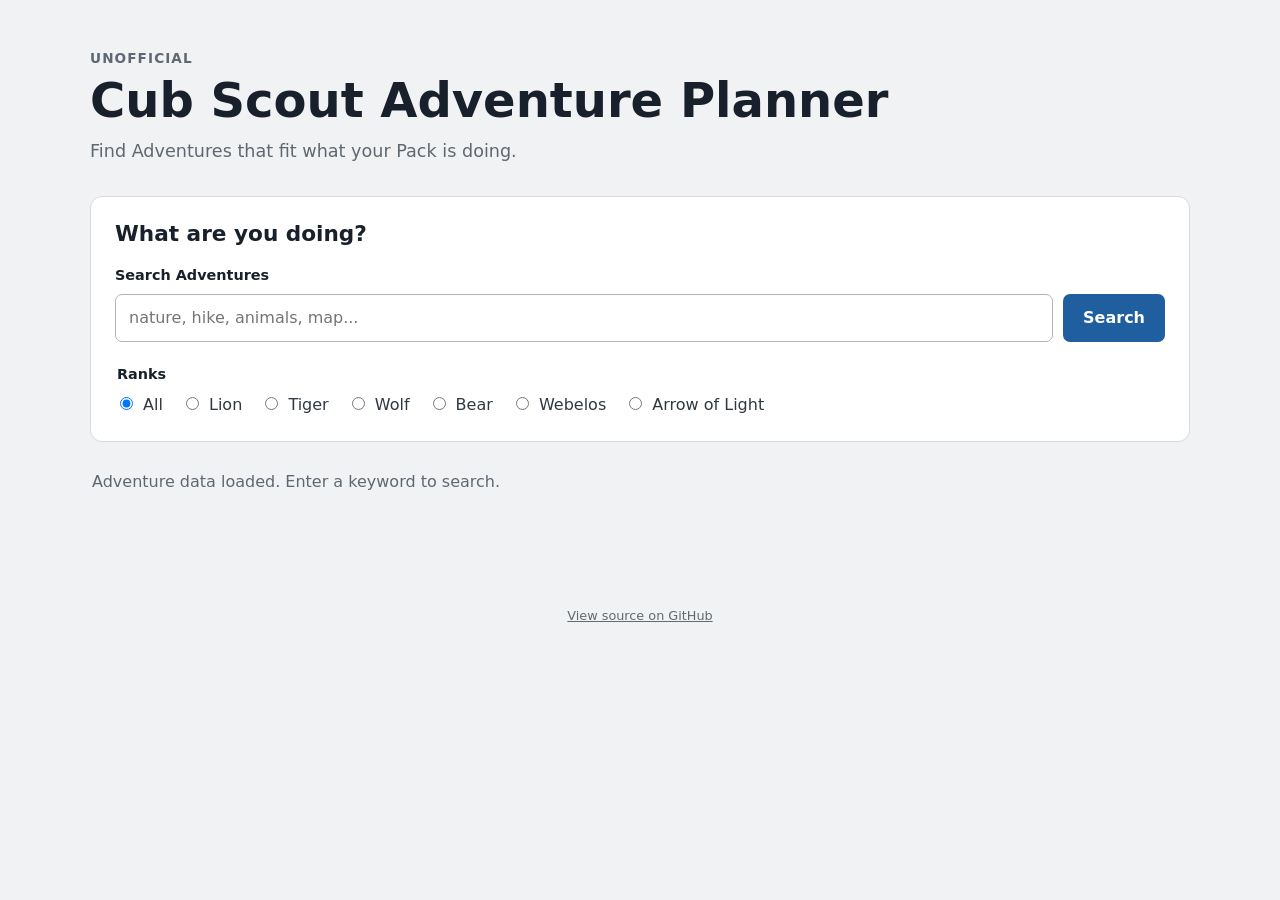
<file: index.html>
<!DOCTYPE html>
<html lang="en">
<head>
  <meta charset="UTF-8">
  <meta name="viewport" content="width=device-width, initial-scale=1.0">
  <title>Cub Scout Adventure Planner</title>
  <link rel="stylesheet" href="styles.css">
</head>
<body>
  <main class="page">
    <header class="site-header">
      <p class="eyebrow">Unofficial</p>
      <h1>Cub Scout Adventure Planner</h1>
      <p class="subtitle">Find Adventures that fit what your Pack is doing.</p>
    </header>

    <section class="search-panel" aria-labelledby="search-heading">
      <h2 id="search-heading">What are you doing?</h2>

      <form id="search-form">
        <div class="search-row">
          <label class="search-label" for="search-term">Search Adventures</label>
          <div class="search-controls">
            <input
              id="search-term"
              name="term"
              type="search"
              placeholder="nature, hike, animals, map..."
              autocomplete="off"
              spellcheck="false"
            >
            <button type="submit">Search</button>
          </div>
        </div>

        <fieldset class="rank-filter">
          <legend>Ranks</legend>

          <div class="rank-options">
            <label>
              <input type="radio" name="rank" value="all" checked>
              All
            </label>

            <label>
              <input type="radio" name="rank" value="lion">
              Lion
            </label>

            <label>
              <input type="radio" name="rank" value="tiger">
              Tiger
            </label>

            <label>
              <input type="radio" name="rank" value="wolf">
              Wolf
            </label>

            <label>
              <input type="radio" name="rank" value="bear">
              Bear
            </label>

            <label>
              <input type="radio" name="rank" value="webelos">
              Webelos
            </label>

            <label>
              <input type="radio" name="rank" value="arrow-of-light">
              Arrow of Light
            </label>
          </div>
        </fieldset>
      </form>
    </section>

    <section id="status" class="status" aria-live="polite"></section>
    <section id="results" class="results" aria-live="polite"></section>
  </main>

  <script src="app.js"></script>
  <footer>
  <a href="https://github.com/jondandois/cub-scout-adventure-planner-public" target="_blank" rel="noopener">
    View source on GitHub
  </a>
</footer>
</body>
</html>
</file>
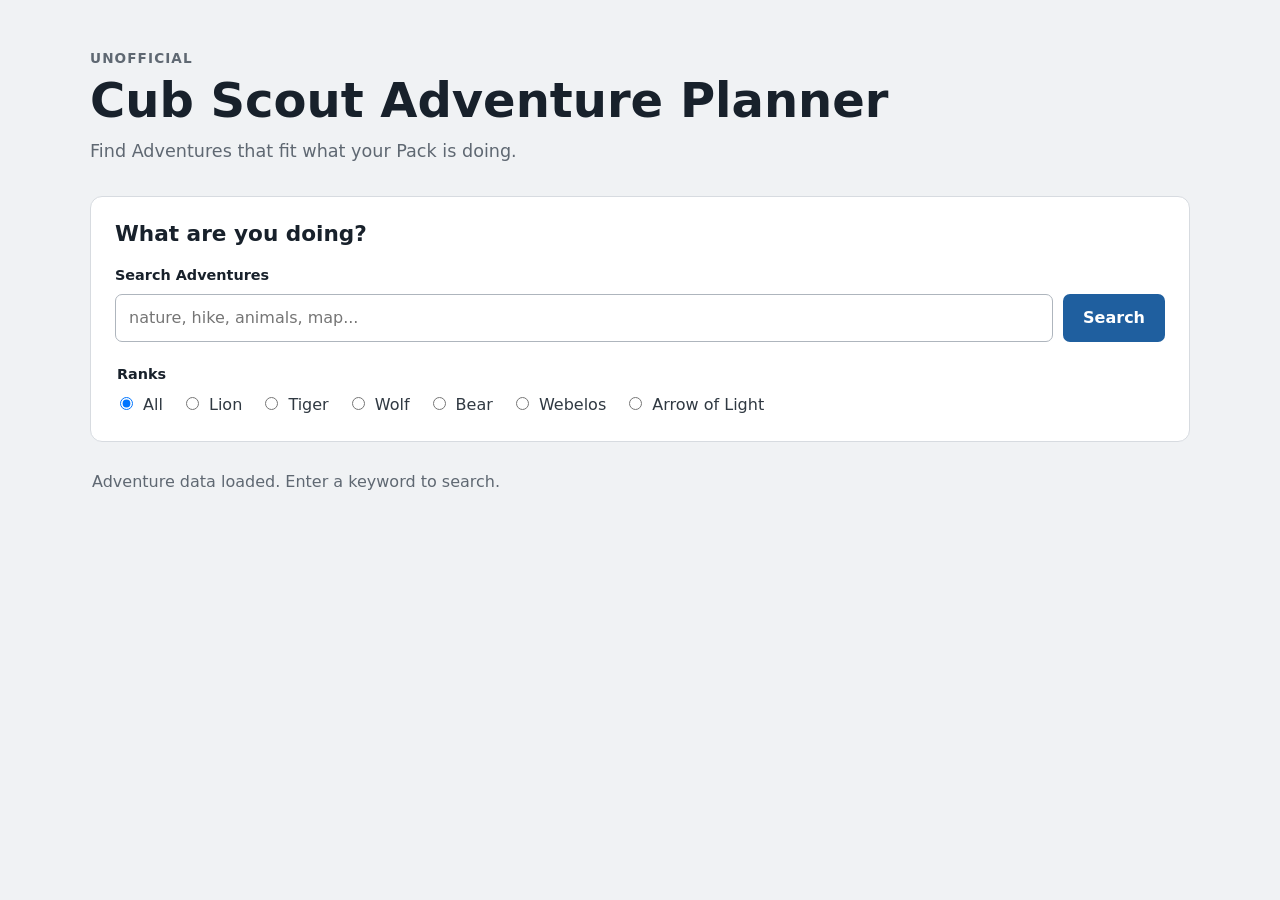
<file: web/index.html>
<!DOCTYPE html>
<html lang="en">
<head>
  <meta charset="UTF-8">
  <meta name="viewport" content="width=device-width, initial-scale=1.0">
  <title>Cub Scout Adventure Planner</title>
  <link rel="stylesheet" href="styles.css">
</head>
<body>
  <main class="page">
    <header class="site-header">
      <p class="eyebrow">Unofficial</p>
      <h1>Cub Scout Adventure Planner</h1>
      <p class="subtitle">Find Adventures that fit what your Pack is doing.</p>
    </header>

    <section class="search-panel" aria-labelledby="search-heading">
      <h2 id="search-heading">What are you doing?</h2>

      <form id="search-form">
        <div class="search-row">
          <label class="search-label" for="search-term">Search Adventures</label>
          <div class="search-controls">
            <input
              id="search-term"
              name="term"
              type="search"
              placeholder="nature, hike, animals, map..."
              autocomplete="off"
              spellcheck="false"
            >
            <button type="submit">Search</button>
          </div>
        </div>

        <fieldset class="rank-filter">
          <legend>Ranks</legend>

          <div class="rank-options">
            <label>
              <input type="radio" name="rank" value="all" checked>
              All
            </label>

            <label>
              <input type="radio" name="rank" value="lion">
              Lion
            </label>

            <label>
              <input type="radio" name="rank" value="tiger">
              Tiger
            </label>

            <label>
              <input type="radio" name="rank" value="wolf">
              Wolf
            </label>

            <label>
              <input type="radio" name="rank" value="bear">
              Bear
            </label>

            <label>
              <input type="radio" name="rank" value="webelos">
              Webelos
            </label>

            <label>
              <input type="radio" name="rank" value="arrow-of-light">
              Arrow of Light
            </label>
          </div>
        </fieldset>
      </form>
    </section>

    <section id="status" class="status" aria-live="polite"></section>
    <section id="results" class="results" aria-live="polite"></section>
  </main>

  <script src="app.js"></script>
</body>
</html>
</file>
<file: styles.css>
:root {
  --page-width: 1100px;
  --border: #d7dbe0;
  --muted: #5f6872;
  --heading: #18212b;
  --surface: #ffffff;
  --link: #1558a6;
  --button: #1f5f9f;
  --button-hover: #174a7d;
}

* {
  box-sizing: border-box;
}

body {
  margin: 0;
  background: #f0f2f4;
  color: var(--heading);
  font-family: system-ui, -apple-system, BlinkMacSystemFont, "Segoe UI", sans-serif;
  line-height: 1.5;
}

.page {
  width: min(calc(100% - 32px), var(--page-width));
  margin: 0 auto;
  padding: 48px 0 64px;
}

.site-header {
  margin-bottom: 32px;
}

.eyebrow {
  margin: 0 0 4px;
  color: var(--muted);
  font-size: 0.85rem;
  font-weight: 700;
  letter-spacing: 0.08em;
  text-transform: uppercase;
}

h1,
h2,
h3 {
  line-height: 1.2;
}

h1 {
  margin: 0;
  font-size: clamp(2rem, 5vw, 3rem);
}

.subtitle {
  margin: 8px 0 0;
  color: var(--muted);
  font-size: 1.1rem;
}

.search-panel {
  padding: 24px;
  background: var(--surface);
  border: 1px solid var(--border);
  border-radius: 12px;
}

.search-panel h2 {
  margin: 0 0 18px;
  font-size: 1.35rem;
}

.search-label,
.rank-filter legend {
  display: block;
  margin-bottom: 7px;
  font-size: 0.9rem;
  font-weight: 700;
}

.search-controls {
  display: flex;
  gap: 10px;
}

.search-controls input {
  min-width: 0;
  flex: 1;
  padding: 11px 13px;
  border: 1px solid #aeb5bd;
  border-radius: 7px;
  background: white;
  color: inherit;
  font: inherit;
}

.search-controls input:focus-visible {
  outline: 2px solid #78a9d9;
  outline-offset: 1px;
}

button {
  padding: 11px 20px;
  border: 0;
  border-radius: 7px;
  background: var(--button);
  color: white;
  font: inherit;
  font-weight: 700;
  cursor: pointer;
}

button:hover {
  background: var(--button-hover);
}

.rank-filter {
  margin: 22px 0 0;
  padding: 0;
  border: 0;
}

.rank-options {
  display: flex;
  flex-wrap: wrap;
  gap: 8px 18px;
}

.rank-options label {
  color: #303942;
  cursor: pointer;
  white-space: nowrap;
}

.rank-options input {
  margin-right: 5px;
}

.status {
  min-height: 28px;
  margin: 28px 2px 12px;
  color: var(--muted);
}

.results {
  display: grid;
  gap: 28px;
}

.rank-section h2 {
  margin: 0 0 10px;
  font-size: 1.45rem;
}

.rank-count {
  color: var(--muted);
  font-size: 0.9rem;
  font-weight: 500;
}

.adventure-list {
  display: grid;
  gap: 12px;
}

.adventure-card {
  padding: 18px 20px;
  background: var(--surface);
  border: 1px solid var(--border);
  border-radius: 9px;
}

.adventure-card h3 {
  margin: 0;
  font-size: 1.15rem;
}

.adventure-meta {
  margin: 4px 0 12px;
  color: var(--muted);
  font-size: 0.9rem;
}

.adventure-link {
  color: var(--link);
  font-weight: 700;
  text-decoration: none;
}

.adventure-link:hover {
  text-decoration: underline;
}

.match-list {
  margin: 12px 0 0;
  padding: 0;
  list-style: none;
}

.match-list li {
  margin-top: 5px;
  color: #3d4650;
}

.match-label {
  color: var(--muted);
  font-size: 0.85rem;
}

.empty {
  padding: 28px;
  background: var(--surface);
  border: 1px dashed var(--border);
  border-radius: 9px;
  color: var(--muted);
}

.error {
  color: #9a2e2e;
}

@media (max-width: 640px) {
  .page {
    width: min(calc(100% - 20px), var(--page-width));
    padding-top: 28px;
  }

  .search-panel {
    padding: 18px;
  }

  .search-controls {
    flex-direction: column;
  }

  button {
    width: 100%;
  }
}

.matching-requirements {
  margin-top: 18px;
}

.matching-requirement {
  margin-top: 18px;
}

.matching-requirement:first-child {
  margin-top: 0;
}

.requirement-title {
  display: flex;
  flex-wrap: wrap;
  gap: 0 6px;
  color: #303942;
  line-height: 1.45;
}

.requirement-title strong {
  white-space: nowrap;
  color: #202832;
}

.matching-activities {
  margin: 7px 0 0 20px;
  padding-left: 14px;
  border-left: 2px solid #e1e4e8;
}

.matching-activity {
  margin-top: 5px;
  color: #4b5560;
}

.activity-label {
  margin-right: 6px;
  color: #68727d;
  font-size: 0.88rem;
  font-weight: 600;
}

.activity-title {
  color: #303942;
}

footer {
  margin: 2rem 0 1rem;
  text-align: center;
  font-size: 0.8rem;
}

footer a {
  color: inherit;
  opacity: 0.65;
}

footer a:hover {
  opacity: 1;
}
</file>
<file: web/styles.css>
:root {
  --page-width: 1100px;
  --border: #d7dbe0;
  --muted: #5f6872;
  --heading: #18212b;
  --surface: #ffffff;
  --link: #1558a6;
  --button: #1f5f9f;
  --button-hover: #174a7d;
}

* {
  box-sizing: border-box;
}

body {
  margin: 0;
  background: #f0f2f4;
  color: var(--heading);
  font-family: system-ui, -apple-system, BlinkMacSystemFont, "Segoe UI", sans-serif;
  line-height: 1.5;
}

.page {
  width: min(calc(100% - 32px), var(--page-width));
  margin: 0 auto;
  padding: 48px 0 64px;
}

.site-header {
  margin-bottom: 32px;
}

.eyebrow {
  margin: 0 0 4px;
  color: var(--muted);
  font-size: 0.85rem;
  font-weight: 700;
  letter-spacing: 0.08em;
  text-transform: uppercase;
}

h1,
h2,
h3 {
  line-height: 1.2;
}

h1 {
  margin: 0;
  font-size: clamp(2rem, 5vw, 3rem);
}

.subtitle {
  margin: 8px 0 0;
  color: var(--muted);
  font-size: 1.1rem;
}

.search-panel {
  padding: 24px;
  background: var(--surface);
  border: 1px solid var(--border);
  border-radius: 12px;
}

.search-panel h2 {
  margin: 0 0 18px;
  font-size: 1.35rem;
}

.search-label,
.rank-filter legend {
  display: block;
  margin-bottom: 7px;
  font-size: 0.9rem;
  font-weight: 700;
}

.search-controls {
  display: flex;
  gap: 10px;
}

.search-controls input {
  min-width: 0;
  flex: 1;
  padding: 11px 13px;
  border: 1px solid #aeb5bd;
  border-radius: 7px;
  background: white;
  color: inherit;
  font: inherit;
}

.search-controls input:focus-visible {
  outline: 2px solid #78a9d9;
  outline-offset: 1px;
}

button {
  padding: 11px 20px;
  border: 0;
  border-radius: 7px;
  background: var(--button);
  color: white;
  font: inherit;
  font-weight: 700;
  cursor: pointer;
}

button:hover {
  background: var(--button-hover);
}

.rank-filter {
  margin: 22px 0 0;
  padding: 0;
  border: 0;
}

.rank-options {
  display: flex;
  flex-wrap: wrap;
  gap: 8px 18px;
}

.rank-options label {
  color: #303942;
  cursor: pointer;
  white-space: nowrap;
}

.rank-options input {
  margin-right: 5px;
}

.status {
  min-height: 28px;
  margin: 28px 2px 12px;
  color: var(--muted);
}

.results {
  display: grid;
  gap: 28px;
}

.rank-section h2 {
  margin: 0 0 10px;
  font-size: 1.45rem;
}

.rank-count {
  color: var(--muted);
  font-size: 0.9rem;
  font-weight: 500;
}

.adventure-list {
  display: grid;
  gap: 12px;
}

.adventure-card {
  padding: 18px 20px;
  background: var(--surface);
  border: 1px solid var(--border);
  border-radius: 9px;
}

.adventure-card h3 {
  margin: 0;
  font-size: 1.15rem;
}

.adventure-meta {
  margin: 4px 0 12px;
  color: var(--muted);
  font-size: 0.9rem;
}

.adventure-link {
  color: var(--link);
  font-weight: 700;
  text-decoration: none;
}

.adventure-link:hover {
  text-decoration: underline;
}

.match-list {
  margin: 12px 0 0;
  padding: 0;
  list-style: none;
}

.match-list li {
  margin-top: 5px;
  color: #3d4650;
}

.match-label {
  color: var(--muted);
  font-size: 0.85rem;
}

.empty {
  padding: 28px;
  background: var(--surface);
  border: 1px dashed var(--border);
  border-radius: 9px;
  color: var(--muted);
}

.error {
  color: #9a2e2e;
}

@media (max-width: 640px) {
  .page {
    width: min(calc(100% - 20px), var(--page-width));
    padding-top: 28px;
  }

  .search-panel {
    padding: 18px;
  }

  .search-controls {
    flex-direction: column;
  }

  button {
    width: 100%;
  }
}

.matching-requirements {
  margin-top: 18px;
}

.matching-requirement {
  margin-top: 18px;
}

.matching-requirement:first-child {
  margin-top: 0;
}

.requirement-title {
  display: flex;
  flex-wrap: wrap;
  gap: 0 6px;
  color: #303942;
  line-height: 1.45;
}

.requirement-title strong {
  white-space: nowrap;
  color: #202832;
}

.matching-activities {
  margin: 7px 0 0 20px;
  padding-left: 14px;
  border-left: 2px solid #e1e4e8;
}

.matching-activity {
  margin-top: 5px;
  color: #4b5560;
}

.activity-label {
  margin-right: 6px;
  color: #68727d;
  font-size: 0.88rem;
  font-weight: 600;
}

.activity-title {
  color: #303942;
}
</file>
